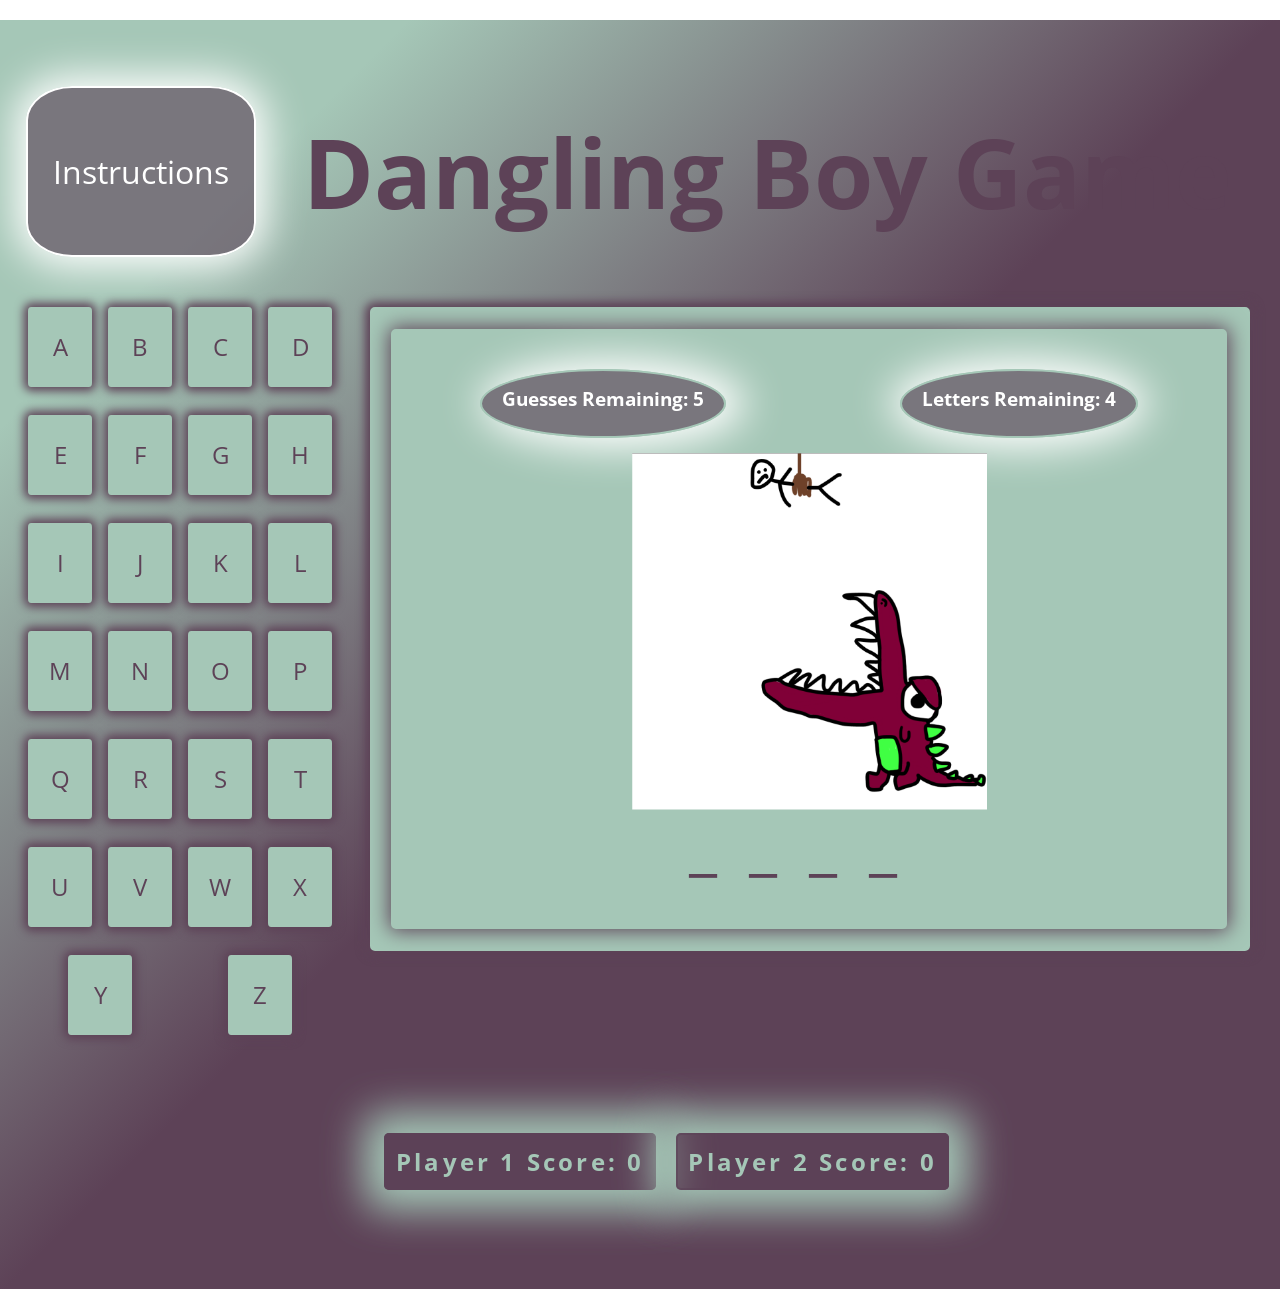
<file: index.html>
<!DOCTYPE html>
<html lang="en">
<head>
    <meta charset="UTF-8">
    <meta name="viewport" content="width=device-width, initial-scale=1.0">
    <title>Document</title>
    <link rel="stylesheet" href="style.css">
    <link href="https://fonts.googleapis.com/css2?family=Open+Sans+Condensed:wght@300&display=swap" rel="stylesheet">
    <script src="https://code.jquery.com/jquery-3.5.0.js" integrity="sha256-r/AaFHrszJtwpe+tHyNi/XCfMxYpbsRg2Uqn0x3s2zc=" crossorigin="anonymous" defer></script>
    <script src="app.js" defer></script>
    <title>Document</title>
</head>
<body>

    <div class="main-container">
        <div class="header">
            <button class="modal-buttons" id="openModal">Instructions</button>
            <div id="modal">
                <div id="modal-textbox">
                    <h1>How to play Dangling-Boy:</h1>
                    <p>Each player takes a turn guessing a random word letter by letter. You are given 5 wrong guesses before you fail the round.
                    <br/>If you guess the word correctly then you are awarded 100 points. If you guess wrong then you recieve 0 points. After your turn the next player is up<br/>
                    The game is played to 1000 points. The first person to get there wins.
                    <br/>Player 1 goes first!</p>
                    <div id="modal-footer">
                        <button class="modal-buttons" id="close" href="#">Close</button>
                    </div>
                </div>
            </div>
            <div id="modal2">
                <div id="modal-textbox2">
                    <p>Congrats you guessed the word correctly!<br/>
                    You receive 100 points
                    <br/>Next Players turn!</p>
                    <div id="modal-footer2">
                        <button class="modal-buttons2" id="close2" href="#">Close</button>
                    </div>
                </div>
            </div>
            <div id="modal3">
                <div id="modal-textbox3">
                    <p>Oops! You didn't get the word
                    <br>You receive no points<br/>Next Players turn!</p>
                    <div id="modal-footer3">
                        <button class="modal-buttons3" id="close3" href="#">Close</button>
                    </div>
                </div>
            </div>
            <div id="modal4">
                <div id="modal-textbox4">
                    <div class="win-modal-header">
                    </div>
                    <p>You are good at guessing!<br/>
                    Close out of this to play again</p>
                    <div id="modal-footer4">
                        <button class="modal-buttons4" id="close4" href="#">Close</button>
                    </div>
                </div>
            </div>
            <h1 id="heading">Dangling Boy Game</h1>
        </div>
        <div class="content">
            <div class="btcontainer">
                <div class="btn-row">
                    <div class="button">
                        <p>A</p>
                    </div>
                    <div class="button">
                        <p>B</p>
                    </div>
                    <div class="button">
                        <p>C</p>
                    </div>
                    <div class="button">
                        <p>D</p>
                    </div>
                </div>
                <div class="btn-row">
                    <div class="button">
                        <p>E</p>
                    </div>
                    <div class="button">
                        <p>F</p>    
                    </div>
                    <div class="button">
                        <p>G</p>
                    </div>
                    <div class="button">
                        <p>H</p>
                    </div>
                </div>
                <div class="btn-row">
                    <div class="button">
                        <p>I</p>
                    </div>
                    <div class="button">
                        <p>J</p>
                    </div>
                    <div class="button">
                        <p>K</p>
                    </div>
                    <div class="button">
                        <p>L</p>
                    </div>
                </div>
                <div class="btn-row">
                    <div class="button">
                        <p>M</p>
                    </div>
                    <div class="button">
                        <p>N</p>
                    </div>
                    <div class="button">
                        <p>O</p>
                    </div>
                    <div class="button">
                        <p>P</p>
                    </div>
                </div>
                <div class="btn-row">
                    <div class="button">
                        <p>Q</p>
                    </div>
                    <div class="button">
                       <p>R</p> 
                    </div>
                    <div class="button">
                        <p>S</p>
                    </div>
                    <div class="button">
                        <p>T</p>
                    </div>
                </div>
                <div class="btn-row">
                    <div class="button">
                        <p>U</p>
                    </div>
                    <div class="button">
                        <p>V</p>
                    </div>
                    <div class="button">
                        <p>W</p>
                    </div>
                    <div class="button">
                        <p>X</p>
                    </div>
                </div>
                <div class="btn-row">
                    <div class="button">
                        <p class="last">Y</p>
                    </div>
                    <div class="button">
                        <p>Z</p>
                    </div>
                </div>
            </div> <div class="hangman-container">
                <div class="inner-hangman-container">
                    <div class="counter">

                    </div>
                    <div class="hangman">
                        <div id="hangman-pictures" class="image1">
                        </div>
                    </div>
                    <div class="guess-container">
                    </div>
                </div>
            </div>
        </div>
        <div class="score-bar">
            <div class="empty-space">
            </div>
            <div class="scores">
                <div class="playerOne">
                </div>
                <div class="playerTwo">
                </div>
            </div>
        </div>
    </div>

</div>
    
</body>
</html>
</file>
<file: style.css>
@keyframes rainbow {
    0% { color: rgb(157, 116, 116); }
    11% { color: rgb(176, 105, 121); }
    22% { color: rgb(191, 75, 91);}
    33% { color: rgb(184, 96, 64);}
    44% { color: rgb(181, 129, 65); }
    55% { color: rgb(86, 199, 86); }
    66% { color: rgb(175, 184, 80); }
    77% { color: rgb(76, 106, 130); }
    88% { color: rgb(132, 92, 145);}
    100% { color: rgb(126, 87, 126); }
  }
* {
    font-family: 'Open Sans Condensed', sans-serif;
    padding:20px 0px;
}
body {
    margin: 0;
    padding: 0;
}
.main-container {
    display: flex;
    flex-direction: column;
    background-color: #5d4257 ;
    background-image: linear-gradient(315deg, #5d4257 50%, #a5c7b7 84%);
    height: 100%;
    width: 100%;
    margin: 0 auto;
    color: #5d4257;
}
.header {
    display: flex;
    justify-content: center;
    margin-left: 2%;
    margin-top: 2%;
    font-size: 3rem;
}
#heading {
    animation: rainbow;
    animation-duration: 10s;
    animation-iteration-count: infinite;
    animation-timing-function: linear;
}
#modal {
	background-color: rgba(93, 66, 87,0.4);
	position: fixed;
	top: 0;
	left: 0;
	height: 100%;
	width: 100%;
	z-index: 1;
    overflow: auto;
    font-size: .8rem;
    display: none;
}
#modal-textbox {
	background-color: #a5c7b7;
	height: 350px;
	width: 750px;
	border-radius: 2px;
	margin: 150px auto;
    box-shadow: 0  0 4px 4px;
    padding: 2%;
    line-height: 300%;
    font-size: .6rem;
}
#modal-footer {
	text-align: right;
}
.modal-buttons { 
	padding: 0% 2%;
	background-color: rgba(93, 66, 87,.6);
	border: none;
	outline: none;
	border-radius: 20%;
    cursor: pointer;
    border: 2px solid white;
    box-shadow: 0  0 40px 10px;
    font-size: 2rem; 
    color: white;  
}
#modal-textbox p {
    font-size: 1.4rem;
}
#modal-textbox h1 {
    color: white;
    font-size: 1.6rem;
}
#modal2 {
    background-color:rgba(93, 66, 87,.6);
	position: fixed;
	top: 0;
	left: 0;
	height: 100%;
	width: 100%;
	z-index: 1;
    overflow: auto;
    font-size: .8rem;
    display: none;
}
#modal-textbox2 {
    background-color: rgb(93, 66, 87);
	height: 250px;
	width: 550px;
	border-radius: 2px;
	margin: 150px auto;
    box-shadow: 0  0 4px 4px;
    padding: 2%;
    line-height: 300%;
    font-size: .8rem;
}
#modal-footer2 {
	text-align: right;
}
.modal-buttons2 {
    padding: 0px 20px;
	background-color: rgba(93, 66, 87,.6);
	border: none;
	outline: none;
	border-radius: 20%;
    cursor: pointer;
    border: 2px solid white;
    box-shadow: 0  0 40px 10px;
    font-size: 2rem; 
    color: white; 
}
#modal-textbox2 p {
    font-size: 1.9rem;
    color: #a5c7b7;
}
#modal3 {
    background-color:rgba(93, 66, 87,.6);
	position: fixed;
	top: 0;
	left: 0;
	height: 100%;
	width: 100%;
	z-index: 1;
    overflow: auto;
    font-size: .8rem;
    display: none;
}
#modal-textbox3 {
    background-color: rgb(93, 66, 87);
	height: 250px;
	width: 550px;
	border-radius: 2px;
	margin: 150px auto;
    box-shadow: 0  0 4px 4px;
    padding: 2%;
    line-height: 300%;
    font-size: .8rem;
}
#modal-footer3 {
	text-align: right;
}
.modal-buttons3 {
	padding: 0px 20px;
	background-color: rgba(93, 66, 87,.6);
	border: none;
	outline: none;
	border-radius: 20%;
    cursor: pointer;
    border: 2px solid white;
    box-shadow: 0  0 40px 10px;
    font-size: 2rem; 
    color: white;  
}
#modal-textbox3 p {
    font-size: 1.9rem;
    color: #a5c7b7;
}
#modal4 {
    background-color:rgba(93, 66, 87,.6);
	position: fixed;
	top: 0;
	left: 0;
	height: 100%;
	width: 100%;
	z-index: 1;
    overflow: auto;
    font-size: .8rem;
    display: none;
}
#modal-textbox4 {
    background-color: rgb(93, 66, 87);
	height: 250px;
	width: 550px;
	border-radius: 2px;
	margin: 150px auto;
    box-shadow: 0  0 4px 4px;
    padding: 2%;
    line-height: 300%;
    font-size: .8rem;
}
#modal-footer4 {
	text-align: right;
}
.modal-buttons4 {
	padding: 0px 20px;
	background-color: rgba(93, 66, 87,.6);
	border: none;
	outline: none;
	border-radius: 20%;
    cursor: pointer;
    border: 2px solid white;
    box-shadow: 0  0 40px 10px;
    font-size: 2rem; 
    color: white; 
}
#modal-textbox4 p {
    font-size: 1.9rem;
    color: #a5c7b7;
}
h1 {
    margin: 0 auto;
}
.content {
    display: flex;
   
}
.btcontainer{
    margin-left: 20px;
    margin-top: -30px;
}
.btn-row{
    height: 5vh;
    width: 25vw;
    display: flex;
    justify-content: space-around;  
    margin-bottom: 23px;
}
.button { 
    display: flex;
    justify-content: center;
    align-items: center;
    height: 90%;
    width: 20%;
    border-radius: 5%;
    background-color: #a5c7b7;
    box-shadow: 0 0 10px 4px;
    font-size: 1.5rem;
    cursor: pointer; 
}
.hangman-container {
    display: flex;
    flex-direction: column;
    justify-content: center;
    width: 75%;
    background-color:  #a5c7b7;
    margin: 10px 30px 0px 30px;
    height: 600px;
    border-radius: 5px;
    border: 2px solid #a5c7b7;
    box-shadow: 0 0 10px 5px;
}
.inner-hangman-container {
    display: flex;
    flex-direction: column;
    width: 95%;
    height: 95%;
    margin-left: 2.2%;
    background-color: #a5c7b7;
    box-shadow: 0 0 20px 2px;
    border-radius: 5px;
    border: 2px solid #a5c7b7;
}
.counter {
    display: flex;
    margin: 0 0;
    padding: 0 0;
    justify-content: space-around;
    height: 13%;
}
.guesses-remaining {
    border: 2px solid #a5c7b7;
    border-radius: 50%;
    background-color:rgba(93, 66, 87,.6);
    box-shadow: 10px 0px 40px 10px;
    padding: 15px 20px 50px 20px;
    color: white;
}
.letters-remaining {
    border: 2px solid #a5c7b7;
    border-radius: 50%;
    background-color:rgba(93, 66, 87,.6);
    box-shadow: 0 0 40px 10px;
    padding: 15px 20px 50px 20px;
    color: white;
}
.hangman {
    height: 95%;
    display: flex;
    justify-content: center;
    align-items: center;
}
#hangman-pictures {
    height: 100%;
    width: 120%;
    margin-top: 60px;
}
.guess-container {
    display: flex;
    justify-content: center;
    align-content: center;
    height: 25%;
    font-size: 5vw;
    letter-spacing: 2rem;
}
.score-bar {
    display: flex;
    flex-direction: row;
}
.empty-space {
    width: 30%;
}
.scores {
    display: flex;
    flex-direction: row;
    width: 70%;
    letter-spacing: .2rem;  
    margin-top: -30px;
}
.scores h2 {
    border: 2px solid rgba(93, 66, 87,.6);
    border-radius: 5px;
    background-color:rgba(93, 66, 87,.6);
    box-shadow: 0 0 40px 20px;
    padding: 10px;
    color: #a5c7b7;
}
.image1 {
    background-image: url(img/first.png);
    background-size: contain;
    background-repeat: no-repeat;
    background-position: center;
}
.playerTwo{
    padding-left: 20px;
}
</file>
